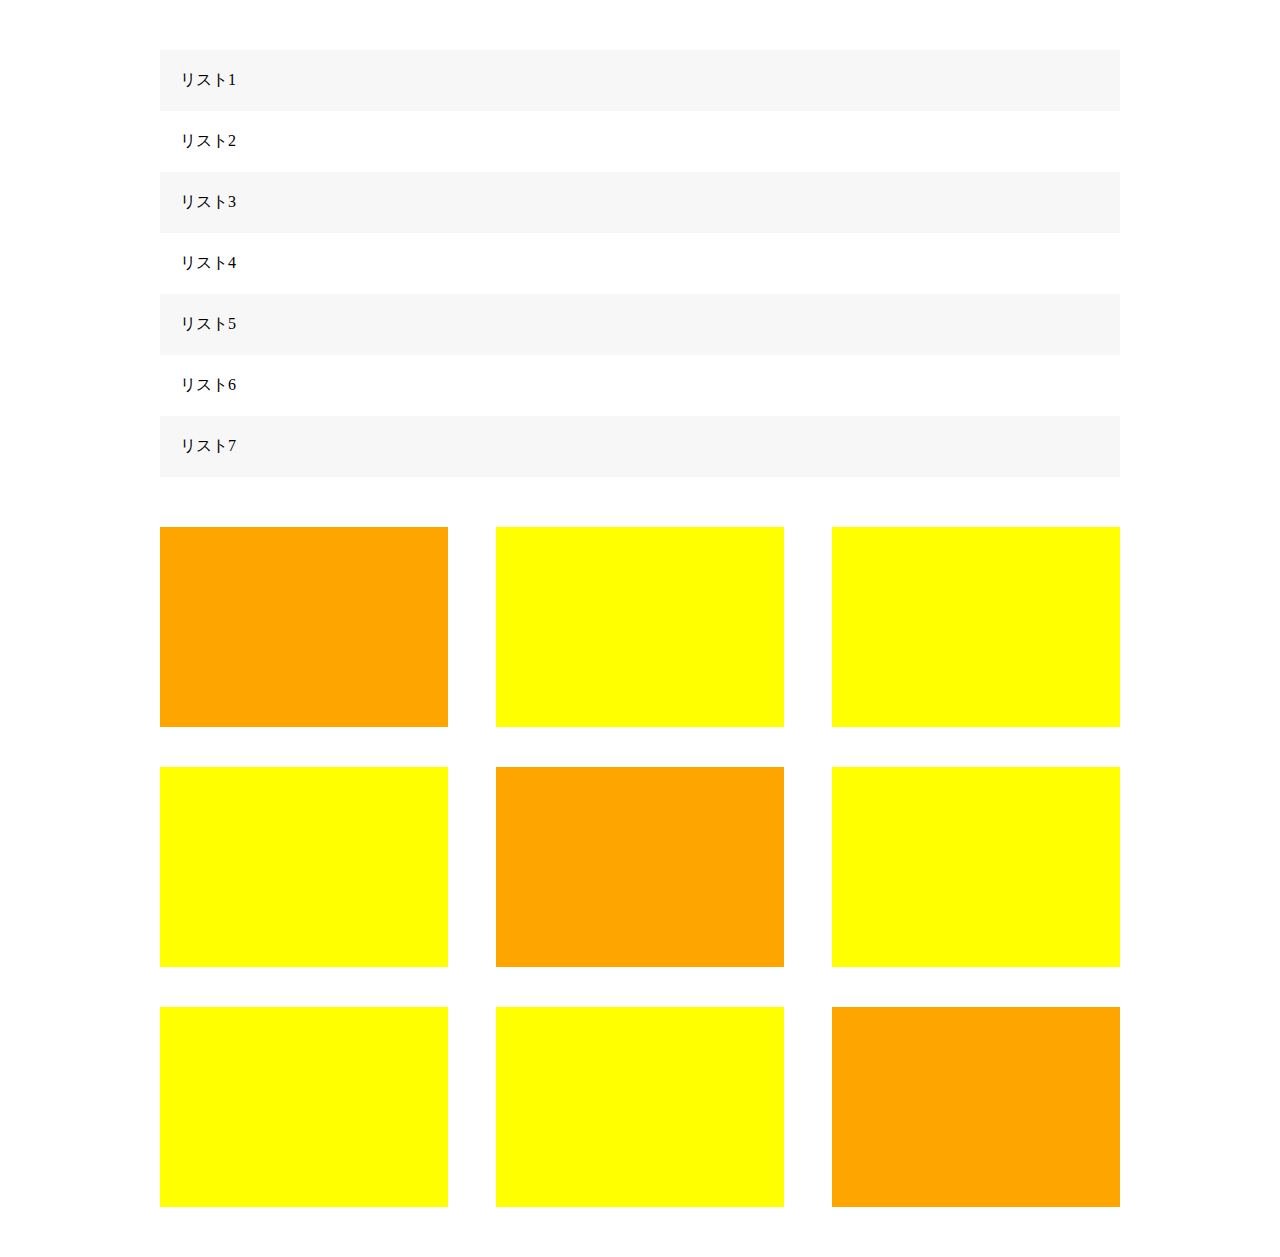
<file: index.html>
<!DOCTYPE html>
<html lang="ja">
  <head>
    <meta charset="UTF-8">
    <link rel="stylesheet" href="style.css">
    <title>8章演習</title>
  </head>

  <body>
    <main class="main">
      <ul class="main-list">
        <li class="list-item">リスト1</li>
        <li class="list-item">リスト2</li>
        <li class="list-item">リスト3</li>
        <li class="list-item">リスト4</li>
        <li class="list-item">リスト5</li>
        <li class="list-item">リスト6</li>
        <li class="list-item">リスト7</li>
      </ul>

      <!--
        <div>ではなく<li>使う
      -->

      <div class="main-image">
        <div class="image-item"></div>
        <div class="image-item"></div>
        <div class="image-item"></div>
        <div class="image-item"></div>
        <div class="image-item"></div>
        <div class="image-item"></div>
        <div class="image-item"></div>
        <div class="image-item"></div>
        <div class="image-item"></div>
      </div>
    </main>
  </body>

</html>
</file>
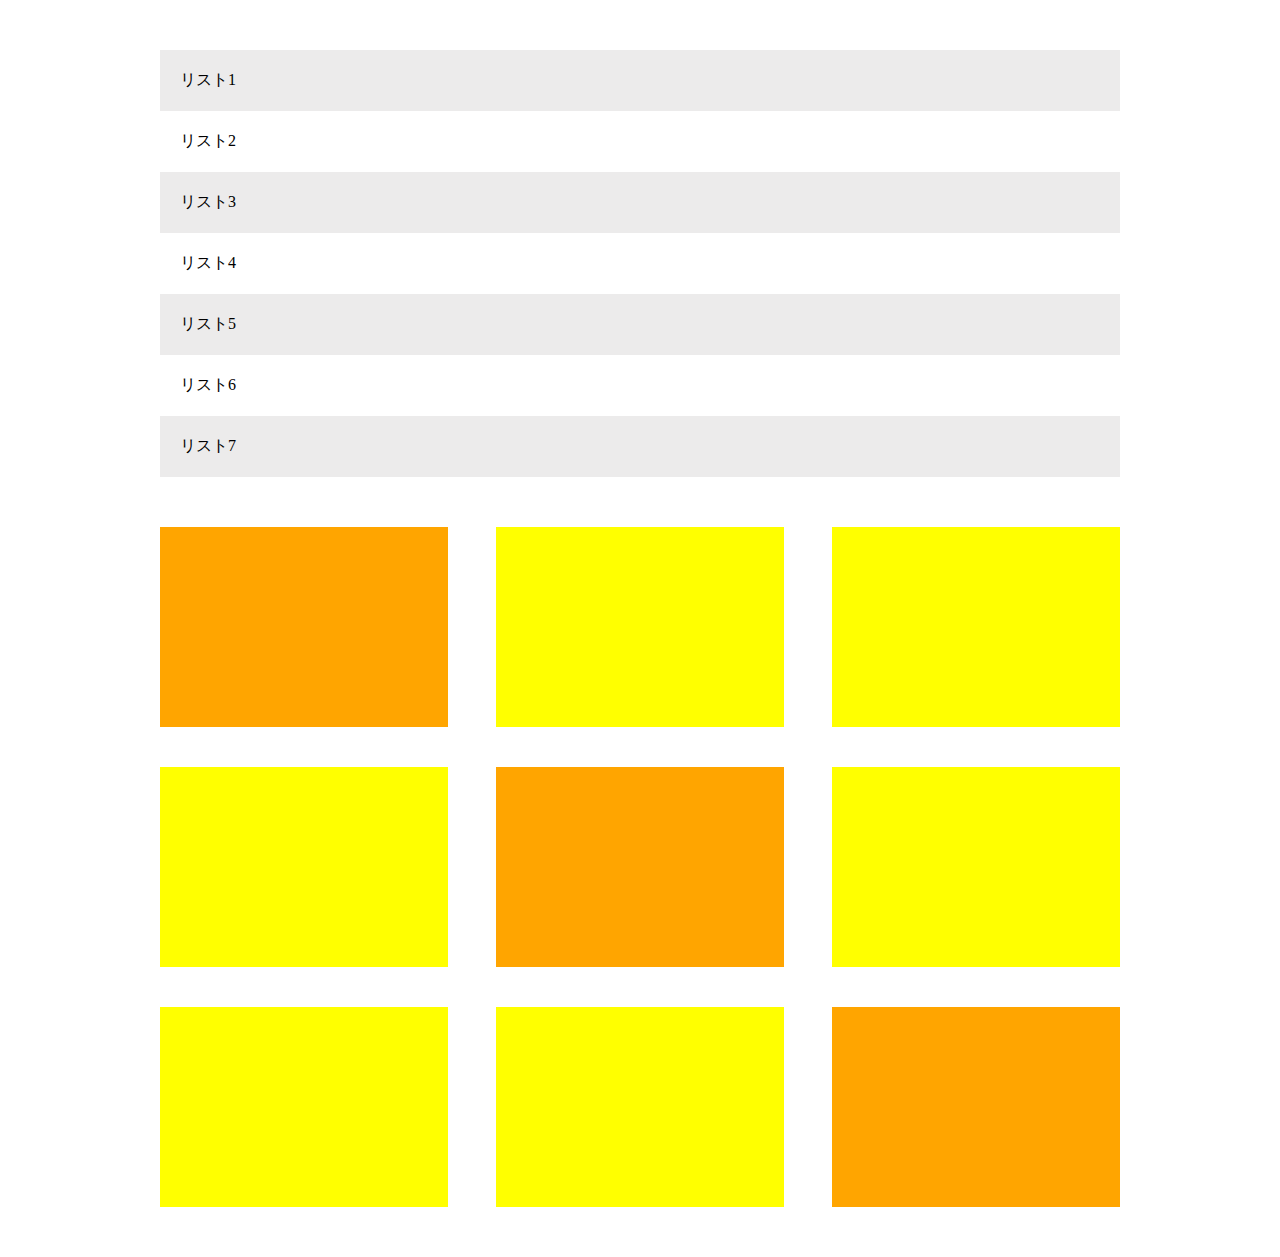
<file: index2.html>
<!DOCTYPE html>
<html>
  <head>
    <meta charset="UTF-8">
    <link rel="stylesheet" href="style2.css">
    <title>8章演習問題2回目</title>
  </head>
  <body>
    <main>
      <div class="list-wrapper">
        <ul>
          <li class="list">リスト1</li>
          <li class="list">リスト2</li>
          <li class="list">リスト3</li>
          <li class="list">リスト4</li>
          <li class="list">リスト5</li>
          <li class="list">リスト6</li>
          <li class="list">リスト7</li>
        </ul>
      </div>
  
      <div class="box-wrapper">
        <div class="box"></div>
        <div class="box"></div>
        <div class="box"></div>
        <div class="box"></div>
        <div class="box"></div>
        <div class="box"></div>
        <div class="box"></div>
        <div class="box"></div>
        <div class="box"></div>
      </div>
    </main>
  </body>
</html>
</file>
<file: style.css>
* {
  margin: 0;
  padding: 0;
  box-sizing: border-box;
}

.main {
  width: 960px;
  margin: 50px auto 10px auto;
}

/*
.main {
  margin: 50px auto;
}

.box:nth-last-child(-n + 3) {
  margin-bottom: 0;
}

これでmainを変えずに最後の3つだけmargin設定できる
疑似クラスは一般よりもプライオリティー高い
*/

.list-item {
  padding: 20px;
  list-style: none;
}

.list-item:nth-child(odd) {
  background-color: #f7f7f7;
}

.main-list {
  margin-bottom: 50px;
}

.main-image {
  display: flex;
  flex-wrap: wrap;
}

.image-item {
  width: 30%;
  height: 200px;
  background-color: yellow;
  margin-right: 5%;
  margin-bottom: 40px;
}

.image-item:nth-child(1),
.image-item:nth-child(5),
.image-item:nth-child(9) {
  background-color: orange;
}

.image-item:nth-child(3),
.image-item:nth-child(6),
.image-item:nth-child(9) {
  margin-right: 0px;
}

/*
3の倍数のクラスだけを選択
.box:nth-child(3n) {
  margin-right: 0;
}
*/
</file>
<file: style2.css>
* {
  box-sizing: border-box;
  margin: 0;
  padding: 0;
}

main {
  width: 960px;
  margin: 50px auto 10px auto;
}

li:nth-child(odd) {
  background-color: rgb(236, 235, 235);
}

.list-wrapper {
  margin-bottom: 50px;
}

.list {
  padding: 20px;
  list-style: none;
}

.box-wrapper {
  display: flex;
  flex-wrap: wrap;
}

.box {
  width: 30%;
  height: 200px;
  margin-bottom: 40px;
  margin-right: 5%;
  background-color: yellow;
}

.box:nth-child(1),
.box:nth-child(5),
.box:nth-child(9) {
  background-color: orange;
}

.box:nth-child(3n) {
  margin-right: 0;
}
</file>
